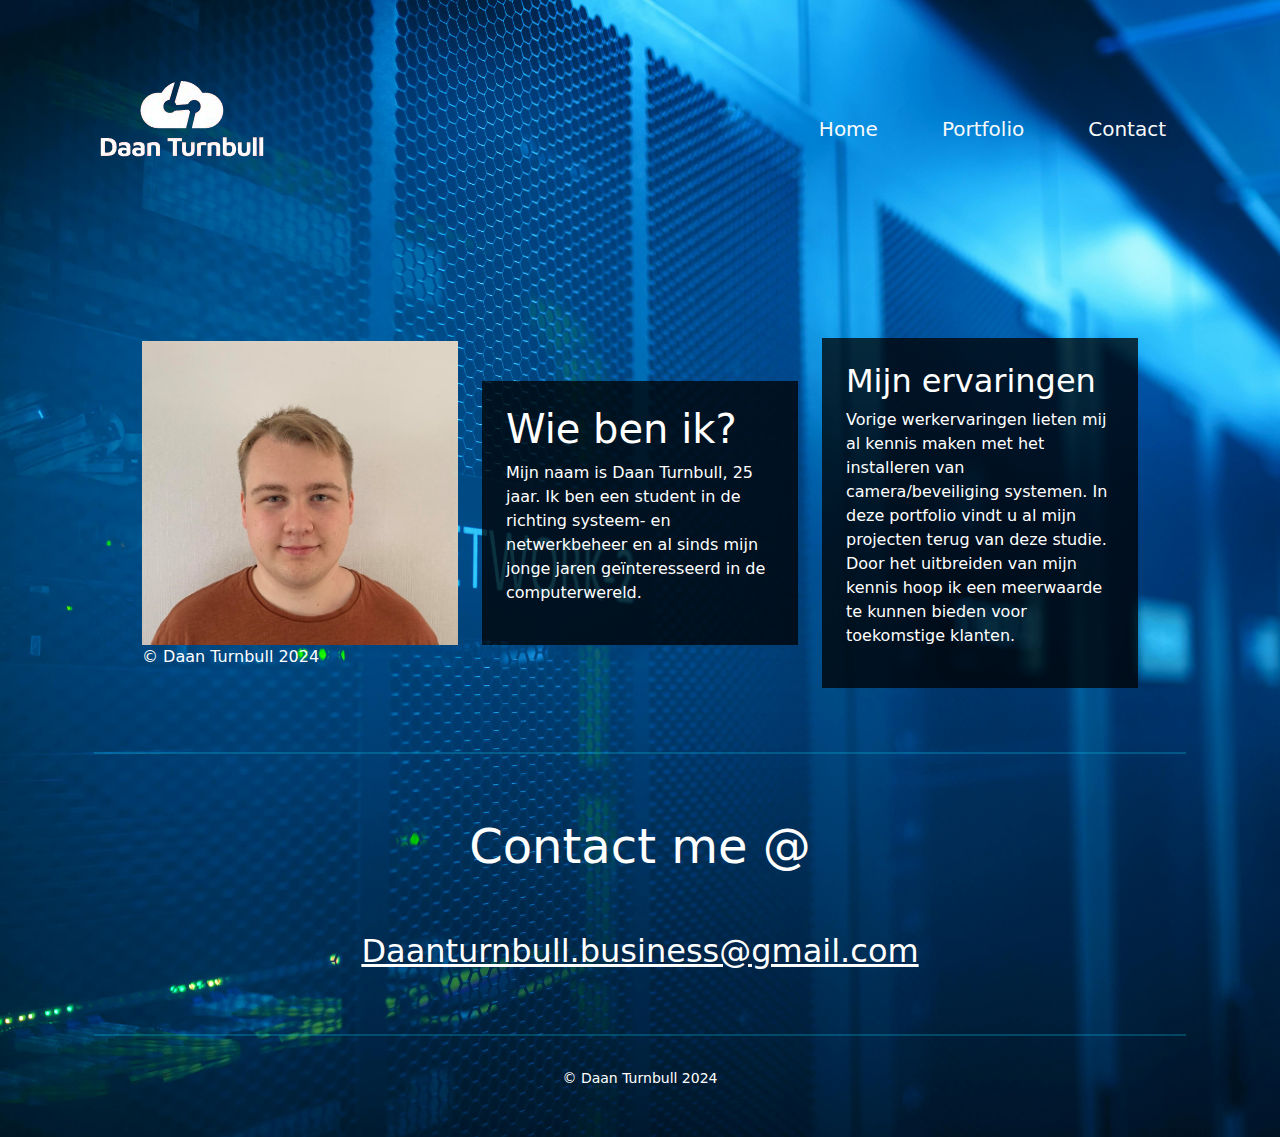
<file: index.html>
<!DOCTYPE html>
<html lang="en">

    <head>

        <!-- Required meta tags -->
        <meta charset="UTF-8">
        <meta http-equiv="X-UA-Compatible" content="IE=edge">
        <meta name="viewport" content="width=device-width, initial-scale=1.0">
        <title>Home | Daan Turnbull</title>

        <!-- Bootstrap CSS -->
        <link href="https://cdn.jsdelivr.net/npm/bootstrap@5.3.3/dist/css/bootstrap.min.css" rel="stylesheet" integrity="sha384-QWTKZyjpPEjISv5WaRU9OFeRpok6YctnYmDr5pNlyT2bRjXh0JMhjY6hW+ALEwIH" crossorigin="anonymous">

        <!-- Bootstrap CSS icons: https://icons.getbootstrap.com/#usage -->
        <link rel="stylesheet" href="https://cdn.jsdelivr.net/npm/bootstrap-icons@1.11.3/font/bootstrap-icons.min.css">

        <!-- JavaScript: Bootstrap Bundle with Popper -->
        <script src="https://cdn.jsdelivr.net/npm/bootstrap@5.3.3/dist/js/bootstrap.bundle.min.js" integrity="sha384-YvpcrYf0tY3lHB60NNkmXc5s9fDVZLESaAA55NDzOxhy9GkcIdslK1eN7N6jIeHz" crossorigin="anonymous" defer>
        </script>

        <!-- eigen geschreven css voor jouw html-bestand -->
        <link rel="stylesheet" href="css/style.css">

      </head>

    <body class="p-3 m-0 border-0 ">

        <div class="container">

          <nav class="navbar navbar-expand-md ">

            <a class="navbar-brand" href="index.html"><img src="assets/images/logo.png" class="img-fluid" width="200" height="auto" alt="Daan Turnbull logo">
            </a>

            <button class="navbar-toggler" type="button" data-bs-toggle="collapse" data-bs-target="#navbarSupportedContent" aria-controls="navbarSupportedContent" aria-expanded="false" aria-label="Toggle navigation">
            <span class="navbar-toggler-icon"></span>
            </button>

            <div class="collapse navbar-collapse" id="navbarSupportedContent">
              <ul class="navbar-nav ms-auto mb-2 mb-lg-0">
                <li class="nav-item me-4 ms-4">
                  <a class="nav-link text-light fs-5" href="index.html">Home</a>
                </li>
                <li class="nav-item me-4 ms-4">
                  <a class="nav-link text-light fs-5" aria-current="page" href="projects.html">Portfolio</a>
                </li>
                <li class="nav-item me-4 ms-4">
                  <a class="nav-link text-light fs-5" href="contact.html">Contact</a>
                </li>
              </ul>
            </div>
          </nav>
      
          <header class="container-fluid p-5">
            <div class="container mt-5 ">
                <div class="row">
                    <main class="col-md-12">
                        <section>
                            <div class="row align-items-center">
                                <section class="col-md-4 d-flex align-items-center justify-content-center">
                                    <figure>
                                        <img src="assets/images/foto.jpg" alt="Photo of Daan Turnbull" class="img-fluid">
                                        <figcaption class="text-white">&copy; Daan Turnbull 2024</figcaption>
                                    </figure>
                                </section>
            
                                <section class="col-md-4 d-flex align-items-center justify-content-center ">
                                    <article class="bg-black bg-opacity-75 p-4">
                                        <h1 class="text-white">Wie ben ik?</h1>
                                        <p class="text-white">
                                          Mijn naam is Daan Turnbull, 25 jaar. Ik ben een student in de richting systeem- en netwerkbeheer en al sinds mijn jonge jaren geïnteresseerd in de computerwereld.
                                        </p>       
                                    </article>
                                </section>
                                <section class="col-md-4 d-flex align-items-center justify-content-center">
                                    <article class="bg-black bg-opacity-75 p-4">
                                        <h2 class="text-white">Mijn ervaringen</h2>
                                        <p class="text-white">
                                          Vorige werkervaringen lieten mij al kennis maken met het installeren van camera/beveiliging systemen.
                                          In deze portfolio vindt u al mijn projecten terug van deze studie. Door het uitbreiden van mijn kennis hoop ik een meerwaarde te kunnen bieden voor toekomstige klanten.                                          
                                        </p>       
                                    </article>
                                </section>
                            </div>
                        </section>
                    </main>
                    
                    
                </div>
            </div>
          </header>
      
          <div class="container text-white">
            <div class="row">
              <main class="col-12">
      
                <hr class="border border-info mx-auto">
      
                <section id="contact" class="row">
                  <article class="text-center container-fluid pb-5">
                    <h3 class="display-5 text-center p-5">Contact me @</h3>
                    <a class="h2 text-center" href="mailto:Daanturnbull.business@gmail.com">Daanturnbull.business@gmail.com</a>
                  </article>
                </section>
                <hr class="border border-info mx-auto">
              </main>
      
            </div>
          </div>
        </div>
      
        <footer class="container p-3 text-white">
          <div class="row">
            <div class="col-lg-12 column d-flex align-items-center justify-content-center">
              <p class="small">&copy; Daan Turnbull 2024</p>
            </div>
          </div>
        </footer>
      </body>
</html>
</file>
<file: css/style.css>
body {
    background-image: url(../assets/images/netwerk\ kast.jpg);
    background-size: cover;
    background-position: center;
    background-repeat: repeat;
    z-index: -100;
  }
</file>
